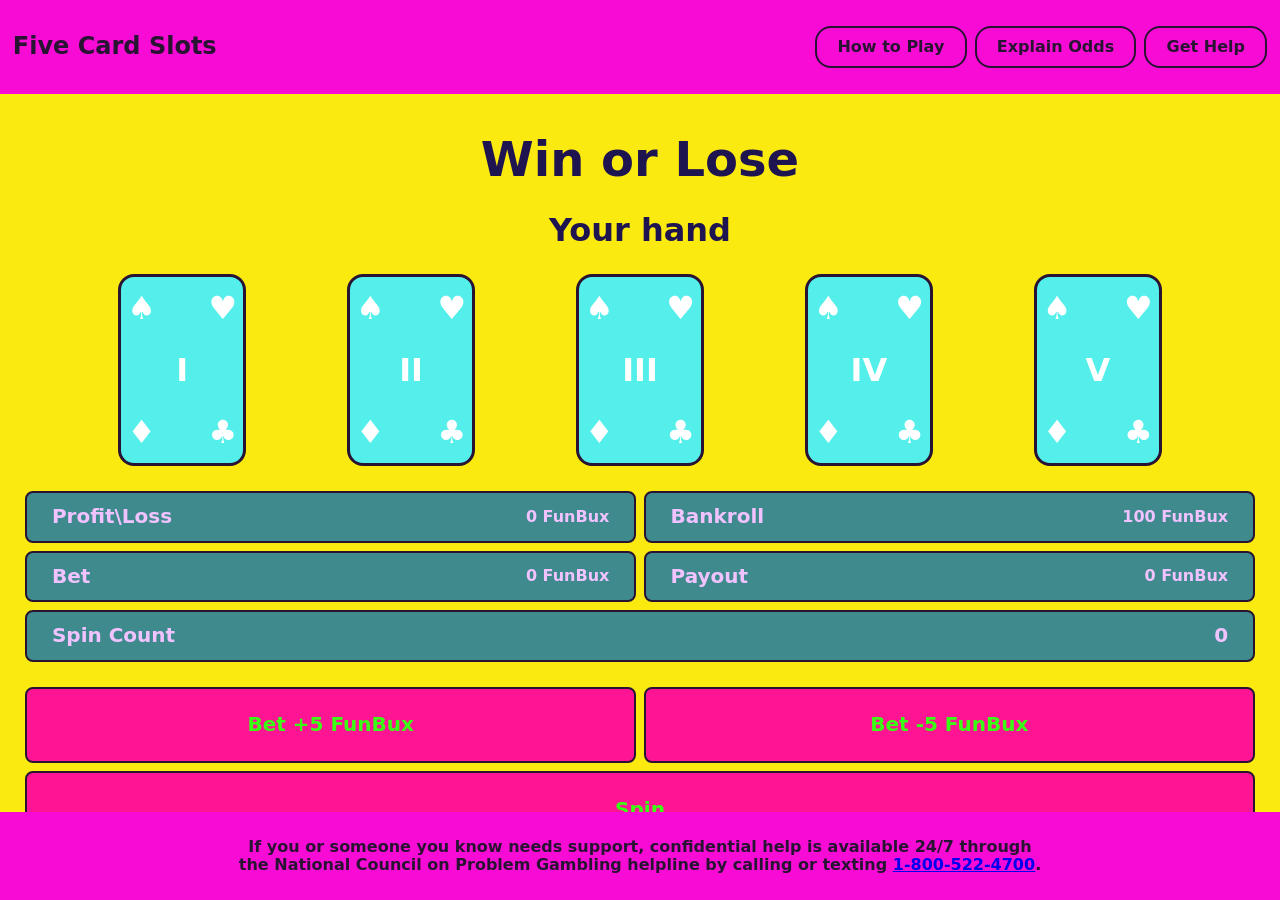
<file: index.html>
<!DOCTYPE html>
<html lang="en">

    <head>
        <meta charset="UTF-8">
        <meta name="viewport" content="width=device-width, initial-scale=1.0">
        <title>Five Card Slots</title>
        <link rel="stylesheet" href="./css/modern-normalize.css">
        <link rel="stylesheet" href="./css/styles.css">
    </head>

    <body>
        <header>
            <h1>Five Card Slots</h1>
            <nav>
                <ul>
                    <li><a href="./pages/how-to-play.html" target="_self">How to Play</a></li>
                    <li><a href="./pages/explain-odds.html" target="_self">Explain Odds</a></li>
                    <li><a href="https://www.ncpgambling.org/help-treatment/" target="_self">Get Help</a></li>
                </ul>
            </nav>
        </header>

        <main>
            <section class="dispayMessages">
                <p class="displayMessage" id="displayWin">Win or Lose</p>
                <p class="displayMessage" id="displayHand">Your hand</p>
            </section>
            <section class="cards">
                <div class="card" id="cardOne">
                    <span class="cardSuit">&spades;</span>
                    <span class="cardFiller"></span>
                    <span class="cardSuit">&hearts;</span>
                    <span class="cardFiller"></span>
                    <span class="cardValue">I</span>
                    <span class="cardFiller"></span>
                    <span class="cardSuit">&diams;</span>
                    <span class="cardFiller"></span>
                    <span class="cardSuit">&clubs;</span>
                </div>
                <div class="card" id="cardTwo">
                    <span class="cardSuit">&spades;</span>
                    <span class="cardFiller"></span>
                    <span class="cardSuit">&hearts;</span>
                    <span class="cardFiller"></span>
                    <span class="cardValue">II</span>
                    <span class="cardFiller"></span>
                    <span class="cardSuit">&diams;</span>
                    <span class="cardFiller"></span>
                    <span class="cardSuit">&clubs;</span>
                </div>
                <div class="card" id="cardThree">
                    <span class="cardSuit">&spades;</span>
                    <span class="cardFiller"></span>
                    <span class="cardSuit">&hearts;</span>
                    <span class="cardFiller"></span>
                    <span class="cardValue">III</span>
                    <span class="cardFiller"></span>
                    <span class="cardSuit">&diams;</span>
                    <span class="cardFiller"></span>
                    <span class="cardSuit">&clubs;</span>
                </div>
                <div class="card" id="cardFour">
                    <span class="cardSuit">&spades;</span>
                    <span class="cardFiller"></span>
                    <span class="cardSuit">&hearts;</span>
                    <span class="cardFiller"></span>
                    <span class="cardValue">IV</span>
                    <span class="cardFiller"></span>
                    <span class="cardSuit">&diams;</span>
                    <span class="cardFiller"></span>
                    <span class="cardSuit">&clubs;</span>
                </div>
                <div class="card" id="cardFive">
                    <span class="cardSuit">&spades;</span>
                    <span class="cardFiller"></span>
                    <span class="cardSuit">&hearts;</span>
                    <span class="cardFiller"></span>
                    <span class="cardValue">V</span>
                    <span class="cardFiller"></span>
                    <span class="cardSuit">&diams;</span>
                    <span class="cardFiller"></span>
                    <span class="cardSuit">&clubs;</span>
                </div>
            </section>

            <section class="counters">
                <div class="counter">
                    <span class="counterName" id="nameProfit">Profit\Loss</span>
                    <span class="counterValues">
                        <span class="counterValue" id="valueProfit">0</span>
                        <span class="counterSign">FunBux</span>
                    </span>
                </div>
                <div class="counter">
                    <span class="counterName">Bankroll</span>
                    <span class="counterValues">
                        <span class="counterValue" id="valueBankroll">100</span>
                        <span class="counterSign">FunBux</span>
                    </span>
                </div>
                <div class="counter">
                    <span class="counterName">Bet</span>
                    <span class="counterValues">
                        <span class="counterValue" id="valueBet">0</span>
                        <span class="counterSign">FunBux</span>
                    </span>
                </div>
                <div class="counter">
                    <span class="counterName">Payout</span>
                    <span class="counterValues">
                        <span class="counterValue" id="valuePayout">0</span>
                        <span class="counterSign">FunBux</span>
                    </span>
                </div>
                <div class="counter">
                    <span class="counterName">Spin Count</span>
                    <span class="counterValue" id="valueSpins">0</span>
                </div>
            </section>

            <section class="buttons">
                <div class="button" id="buttonPlus">Bet +5 FunBux</div>
                <div class="button" id="buttonMinus">Bet -5 FunBux</div>
                <div class="button" id="buttonSpin">Spin</div>
            </section>

            <section class="handProbabilities">
                <div class="handProbability" id="handRoyalStraightFlush">
                    <p clas="handName">Royal Straight Flush</p>
                    <div class="probabilityValue">
                        <span class="countName">Combinations</span>
                        <span class="countValue">4</span>
                    </div>
                    <div class="probabilityValue">
                        <span class="probabilityName">Probability</span>
                        <span class="probabilityPercent">0.000154%</span>
                    </div>
                    <div class="probabilityValue">
                        <span class="oddsName">Odds Against</span>
                        <span class="oddsValue">
                            <span>649,739</span>
                            <span>:</span>
                            <span>1</span>
                        </span>
                    </div>
                </div>
                <div class="handProbability" id="handStraightFlush">
                    <p>Straight Flush (excl. Royal)</p>
                    <div class="probabilityValue">
                        <span class="countName">Combinations</span>
                        <span class="countValue">36</span>
                    </div>
                    <div class="probabilityValue">
                        <span class="probabilityName">Probability</span>
                        <span class="probabilityPercent">0.00139%</span>
                    </div>
                    <div class="probabilityValue">
                        <span class="oddsName">Odds Against</span>
                        <span class="oddsValue">
                            <span>72,192</span>
                            <span>:</span>
                            <span>1</span>
                        </span>
                    </div>
                </div>
                <div class="handProbability" id="handFourOfKind">
                    <p>Four of a Kind</p>
                    <div class="probabilityValue">
                        <span class="countName">Combinations</span>
                        <span class="countValue">624</span>
                    </div>
                    <div class="probabilityValue">
                        <span class="probabilityName">Probability</span>
                        <span class="probabilityPercent">0.0240%</span>
                    </div>
                    <div class="probabilityValue">
                        <span class="oddsName">Odds Against</span>
                        <span class="oddsValue">
                            <span>4,164</span>
                            <span>:</span>
                            <span>1</span>
                        </span>
                    </div>
                </div>
                <div class="handProbability" id="handFullHouse">
                    <p>Full House</p>
                    <div class="probabilityValue">
                        <span class="countName">Combinations</span>
                        <span class="countValue">3,744</span>
                    </div>
                    <div class="probabilityValue">
                        <span class="probabilityName">Probability</span>
                        <span class="probabilityPercent">0.144%</span>
                    </div>
                    <div class="probabilityValue">
                        <span class="oddsName">Odds Against</span>
                        <span class="oddsValue">
                            <span>693</span>
                            <span>:</span>
                            <span>1</span>
                        </span>
                    </div>
                </div>
                <div class="handProbability" id="handFlush">
                    <p>Flush (excl. straight flush)</p>
                    <div class="probabilityValue">
                        <span class="countName">Combinations</span>
                        <span class="countValue">5,108</span>
                    </div>
                    <div class="probabilityValue">
                        <span class="probabilityName">Probability</span>
                        <span class="probabilityPercent">0.197%</span>
                    </div>
                    <div class="probabilityValue">
                        <span class="oddsName">Odds Against</span>
                        <span class="oddsValue">
                            <span>508</span>
                            <span>:</span>
                            <span>1</span>
                        </span>
                    </div>
                </div>
                <div class="handProbability" id="handStraight">
                    <p>Straight (excl. straight flush)</p>
                    <div class="probabilityValue">
                        <span class="countName">Combinations</span>
                        <span class="countValue">10,200</span>
                    </div>
                    <div class="probabilityValue">
                        <span class="probabilityName">Probability</span>
                        <span class="probabilityPercent">0.392%</span>
                    </div>
                    <div class="probabilityValue">
                        <span class="oddsName">Odds Against</span>
                        <span class="oddsValue">
                            <span>254</span>
                            <span>:</span>
                            <span>1</span>
                        </span>
                    </div>
                </div>
                <div class="handProbability" id="handThreeOfKind">
                    <p>Three of a Kind</p>
                    <div class="probabilityValue">
                        <span class="countName">Combinations</span>
                        <span class="countValue">54,912</span>
                    </div>
                    <div class="probabilityValue">
                        <span class="probabilityName">Probability</span>
                        <span class="probabilityPercent">2.11%</span>
                    </div>
                    <div class="probabilityValue">
                        <span class="oddsName">Odds Against</span>
                        <span class="oddsValue">
                            <span>46.3</span>
                            <span>:</span>
                            <span>1</span>
                        </span>
                    </div>
                </div>
                <div class="handProbability" id="handTwoPair">
                    <p>Two Pair</p>
                    <div class="probabilityValue">
                        <span class="countName">Combinations</span>
                        <span class="countValue">123,552</span>
                    </div>
                    <div class="probabilityValue">
                        <span class="probabilityName">Probability</span>
                        <span class="probabilityPercent">4.75%</span>
                    </div>
                    <div class="probabilityValue">
                        <span class="oddsName">Odds Against</span>
                        <span class="oddsValue">
                            <span>20</span>
                            <span>:</span>
                            <span>1</span>
                        </span>
                    </div>
                </div>
                <div class="handProbability" id="handOnePair">
                    <p>One Pair</p>
                    <div class="probabilityValue">
                        <span class="countName">Combinations</span>
                        <span class="countValue">1,098,240</span>
                    </div>
                    <div class="probabilityValue">
                        <span class="probabilityName">Probability</span>
                        <span class="probabilityPercent">42.26%</span>
                    </div>
                    <div class="probabilityValue">
                        <span class="oddsName">Odds Against</span>
                        <span class="oddsValue">
                            <span>1.37</span>
                            <span>:</span>
                            <span>1</span>
                        </span>
                    </div>
                </div>
                <div class="handProbability handSelected" id="handHighCard">
                    <p>High Card (No Pair)</p>
                    <div class="probabilityValue">
                        <span class="countName">Combinations</span>
                        <span class="countValue">1,302,540</span>
                    </div>
                    <div class="probabilityValue">
                        <span class="probabilityName">Probability</span>
                        <span class="probabilityPercent">50.12%</span>
                    </div>
                    <div class="probabilityValue">
                        <span class="oddsName">Odds Against</span>
                        <span class="oddsValue">
                            <span>0.995</span>
                            <span>:</span>
                            <span>1</span>
                        </span>
                    </div>
                </div>
            </section>
        </main>

        <footer>
            <p>
                If you or someone you know needs support, confidential help is available 24/7 through the National
                Council on Problem Gambling helpline by calling or texting <a
                    href="tel:+18005224700">1-800-522-4700</a>.
            </p>
        </footer>

        <script src="./js/main.js"></script>
    </body>

</html>
</file>
<file: css/styles.css>
* {
    margin: 0;
}

html,
body {
    height: 100%;
    padding: 0;
}

body {
    display: flex;
    flex-flow: column nowrap;
}

header,
main,
footer {
    padding: 2% 1%;
}

header,
footer {
    flex-shrink: 0;
    background: rgb(248, 12, 213);
    color: rgb(40, 20, 50);
    font-weight: bold;
}

header {
    display: flex;
    flex-flow: row nowrap;
    justify-content: space-between;
    align-items: center;

    h1 {
        text-wrap: nowrap;
        font-size: 1.5rem;
    }

    nav {
        flex-grow: 1;

        ul {
            display: flex;
            flex-flow: row wrap;
            justify-content: end;
            gap: 0.5rem;
            list-style: none;

            li {
                padding: 1% 2%;
                border: 2px solid rgb(40, 20, 50);
                border-radius: 16px;

                a {
                    color: rgb(40, 20, 50);
                    text-decoration: none;
                }
            }

        }
    }
}

main {
    flex: 1;
    overflow-y: auto;
    background: rgb(250, 234, 15);
}

.displayMessages {
    flex-shrink: 0;
}

.displayMessage {
    padding: 1%;
    text-align: center;
    color: rgb(30, 20, 80);
    font-weight: bold;
}

.displayMessage:first-child {
    font-size: 3rem;
}

.displayMessage:last-child {
    font-size: 2rem;
}

.cards {
    padding: 1%;
    display: flex;
    flex-flow: row wrap;
    justify-content: space-evenly;
    align-items: center;
    gap: 0.5rem;
}

.card {
    flex: 0 8rem;
    display: grid;
    grid-template: repeat(3, 1fr) / repeat(3, 1fr);
    height: 12rem;
    border: 3px solid rgb(40, 20, 50);
    border-radius: 16px;
    background: rgb(84, 239, 234);
    color: rgb(255, 255, 255);
}

.cardSuit,
.cardValue {
    margin: auto 0;
    text-align: center;
    font-size: 2rem;
    font-weight: bold;
}

.counters {
    padding: 1%;
    display: flex;
    flex-flow: row wrap;
    gap: 0.5rem;
}

.counter {
    padding: 1% 2%;
    flex: 1 calc(100% * (1 / 2) - 2%);
    display: flex;
    flex-flow: row nowrap;
    justify-content: space-between;
    align-items: center;
    border: 2px solid rgb(40, 20, 50);
    border-radius: 8px;
    background: rgb(63, 138, 140);
    color: rgb(240, 195, 255);
    font-size: 1.25rem;
    font-weight: bold;
}

.counterValues {
    font-size: 1rem;
}

.buttons {
    padding: 1%;
    display: flex;
    flex-flow: row wrap;
    gap: 0.5rem;
}

.button {
    padding: 2%;
    flex: 1 calc(100% * (1 / 2) - 2%);
    border: 2px solid rgb(40, 20, 50);
    border-radius: 8px;
    background: rgb(255, 20, 147);
    color: rgb(57, 255, 20);
    font-size: 1.25rem;
    text-align: center;
    font-weight: bold;
}

.button:hover {
    cursor: pointer;
    border-width: 4px;
}

.handProbabilities {
    padding: 1%;
    display: flex;
    flex-flow: row wrap;
    justify-content: space-between;
    gap: 0.5rem;
}

.handProbability {
    padding: 1% 2%;
    flex: 1 0 calc(100% * (1 / 2) - 2%);
    border: 2px solid rgb(40, 20, 50);
    border-radius: 8px;
    background: rgb(252, 18, 73);
    color: rgb(57, 255, 20);
    font-weight: bold;

    p {
        text-wrap: nowrap;
        text-decoration: underline;
        text-align: center;
    }
}

.handSelected {
    filter: invert(1);
}

.handProbability:hover {
    cursor: pointer;
    border-width: 4px;
}

.probabilityValue {
    display: flex;
    flex-flow: row nowrap;
    align-items: center;
    justify-content: space-between;

}

img {
    width: 100%;
}

.probabilitiesBasic {
    margin: 1% 0;
    padding: 1% 2%;
    border: 2px solid rgb(40, 20, 50);
    border-radius: 8px;
}

.probabilitiesHands {
    margin: 1% 0;
    padding: 1% 2%;
    border: 2px solid rgb(40, 20, 50);
    border-radius: 8px;
    display: flex;
    flex-flow: row wrap;
    align-items: center;
    justify-content: space-between;
    gap: 0.5rem;

    h3 {
        flex: 1 100%;
    }
}

.probabilityHand {
    padding: 1% 2%;
    flex: 1 0 calc(100% * (1 / 2) - 2%);
    border: 2px solid rgb(40, 20, 50);
    border-radius: 8px;
    min-height: 8rem;

    h4 {
        text-wrap: nowrap;
        text-decoration: underline;
        text-align: center;
    }
}

footer {
    text-align: center;
    text-wrap: balance;
}
</file>
